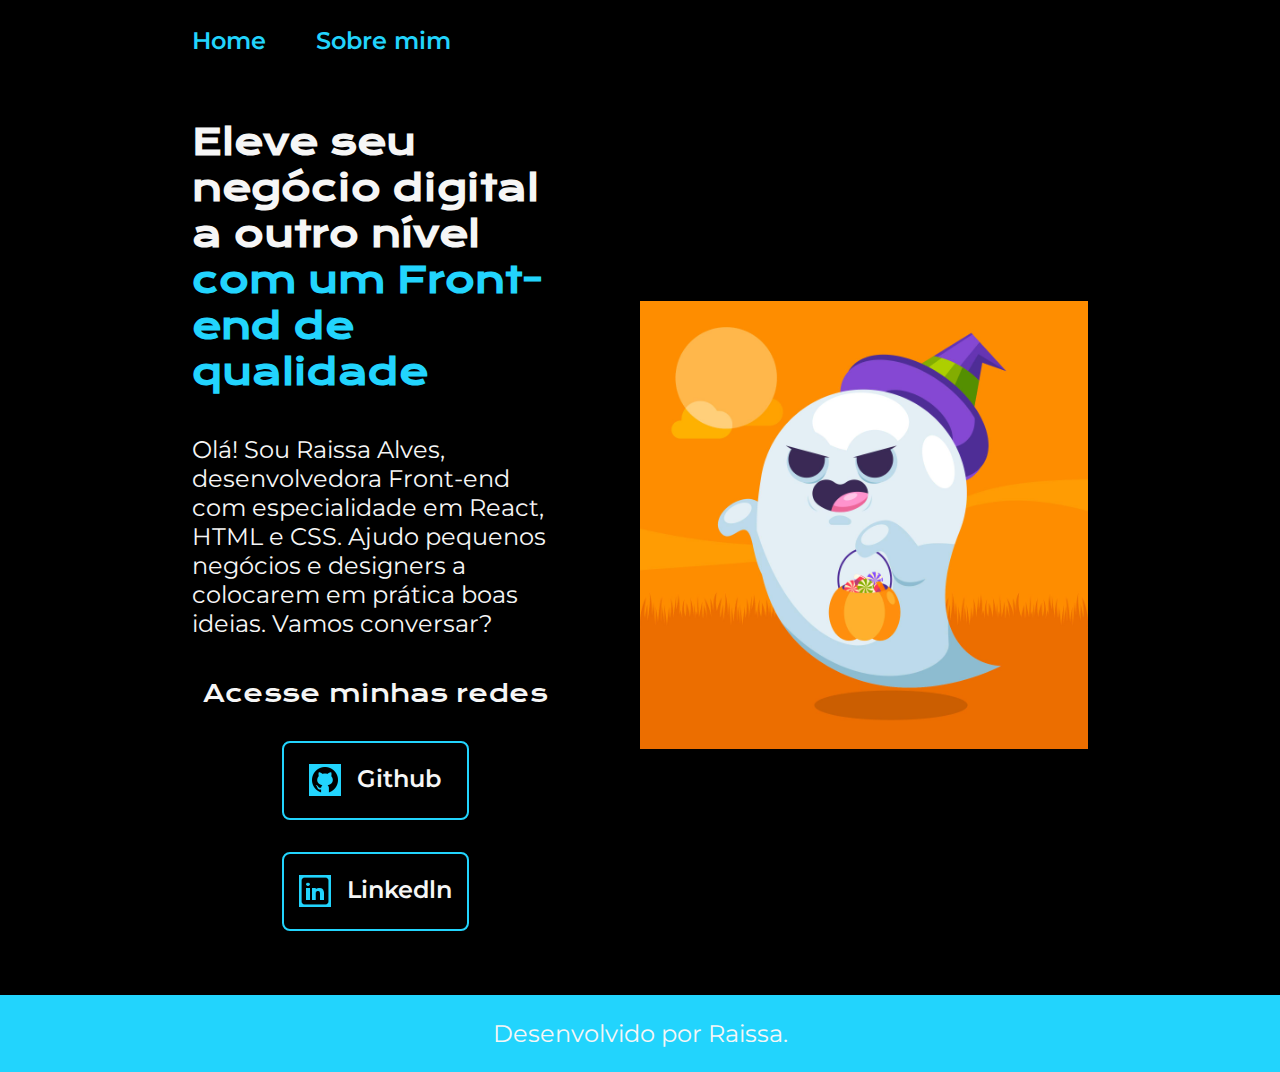
<file: index.html>
<!DOCTYPE html>
<html lang="pt-br">

<head>
  <meta charset="UTF-8" />
  <meta name="viewport" content="width=device-width, initial-scale=1.0" />
  <title>Portfolio</title>
  <link rel="stylesheet" href="styles/style.css" />
</head>

<body>
  <header class="header">
    <nav class="header__menu">
      <a class="header__menu__link" href="index.html">Home</a>
      <a class="header__menu__link" href="about.html">Sobre mim</a>
    </nav>
  </header>
  <main class="apresentacao">
    <section class="apresentacao__conteudo">
      <h1 class="apresentacao__conteudo__titulo">
        Eleve seu negócio digital a outro nível
        <strong class="titulo-destaque">com um Front-end de qualidade</strong>
      </h1>
      <p class="apresentacao__conteudo__paragrafo">
        Olá! Sou Raissa Alves, desenvolvedora Front-end com especialidade em
        React, HTML e CSS. Ajudo pequenos negócios e designers a colocarem em
        prática boas ideias. Vamos conversar?
      </p>
      <div class="apresentacao__links">
        <h2 class="apresentacao__links__subtitulo">Acesse minhas redes</h2>
        <a class="apresentacao__links_button" href="https://github.com/railssa1">
          <img class="apresentacao__links_button__icons" src="assets/icon-github.png" alt="Icon Github" />
          Github
        </a>
        <a class="apresentacao__links_button" href="https://www.linkedin.com/in/raissa-de-kassia/">
          <img class="apresentacao__links_button__icons" src="assets/icon-linkedin.png" alt="Icon linkedin" />
          Linkedln
        </a>
      </div>
    </section>
    <img class="apresentacao__image" src="assets/profile.jpg" alt="Foto de perfil" />
  </main>
  <footer class="footer">
    <p>Desenvolvido por Raissa.</p>
  </footer>
</body>

</html>
</file>
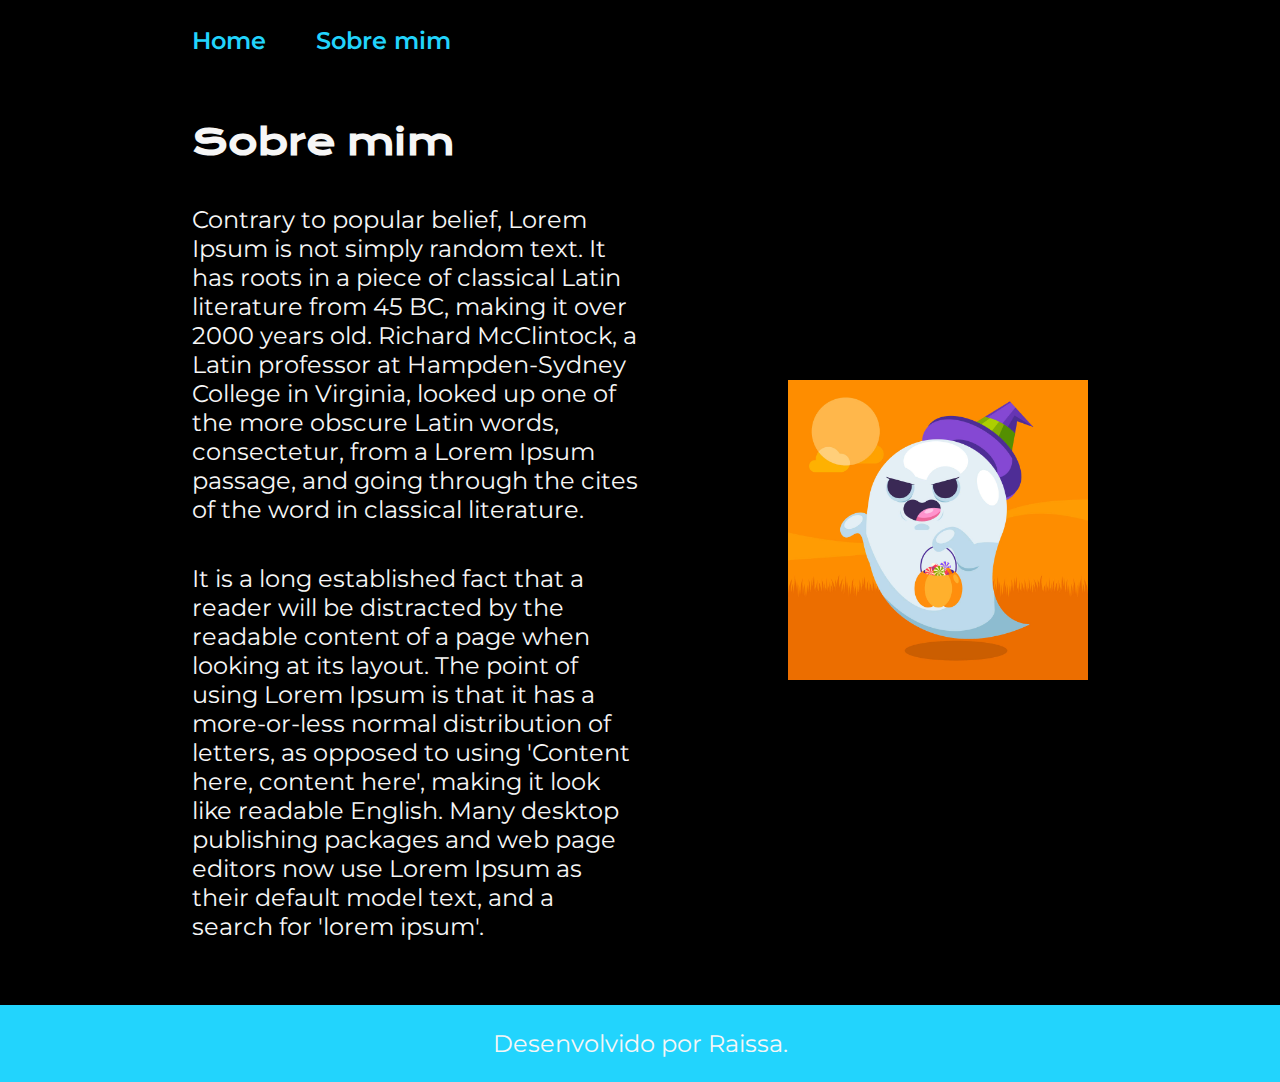
<file: about.html>
<!DOCTYPE html>
<html lang="pt-br">

<head>
    <meta charset="UTF-8" />
    <meta name="viewport" content="width=device-width, initial-scale=1.0" />
    <link rel="stylesheet" href="styles/style.css" />
    <title>Sobre mim</title>
</head>

<body>
    <header class="header">
        <nav class="header__menu">
            <a class="header__menu__link" href="index.html">Home</a>
            <a class="header__menu__link" href="about.html">Sobre mim</a>
        </nav>
    </header>
    <main class="apresentacao">
        <section class="apresentacao__conteudo">
            <h1 class="apresentacao__conteudo__titulo">Sobre mim</h1>
            <p class="apresentacao__conteudo__paragrafo">
                Contrary to popular belief, Lorem Ipsum is not simply random text. It
                has roots in a piece of classical Latin literature from 45 BC, making it
                over 2000 years old. Richard McClintock, a Latin professor at
                Hampden-Sydney College in Virginia, looked up one of the more obscure
                Latin words, consectetur, from a Lorem Ipsum passage, and going through
                the cites of the word in classical literature.
            </p>
            <p class="apresentacao__conteudo__paragrafo">
                It is a long established fact that a reader will be distracted by the
                readable content of a page when looking at its layout. The point of
                using Lorem Ipsum is that it has a more-or-less normal distribution of
                letters, as opposed to using 'Content here, content here', making it
                look like readable English. Many desktop publishing packages and web
                page editors now use Lorem Ipsum as their default model text, and a
                search for 'lorem ipsum'.
            </p>
        </section>
        <img width="300" src="assets/profile.jpg" alt="Foto de perfil" />
    </main>
    <footer class="footer">
        <p>Desenvolvido por Raissa.</p>
    </footer>
</body>

</html>
</file>
<file: styles/style.css>
@import url("https://fonts.googleapis.com/css2?family=Krona+One&family=Montserrat&display=swap");

:root {
  --cor-primaria: #000000;
  --cor-secundaria: #F6F6F6;
  --cor-terciaria: #22D4FD;
  --cor-hover: #272727;
  --font-primaria: "Krona One", sans-serif;
  --font-secundaria: "Montserrat", sans-serif;

}

* {
  margin: 0;
  padding: 0;
  text-decoration: none;
}

body {
  box-sizing: border-box;
  background-color: var(--cor-primaria);
  color: var(--cor-secundaria);
}

.header {
  padding: 2% 0% 0% 15%;
}

.header__menu {
  display: flex;
  gap: 50px;
}


.header__menu__link {
  font-family: var(--font-secundaria);
  font-size: 1.5rem;
  font-weight: 600;
  color: var(--cor-terciaria);
}

.titulo-destaque {
  color: var(--cor-terciaria);
}

.apresentacao {
  padding: 5% 15%;
  display: flex;
  align-items: center;
  justify-content: space-between;
  gap: 82px;
}

.apresentacao__conteudo {
  width: 50%;
  display: flex;
  flex-direction: column;
  gap: 40px;
}

.apresentacao__conteudo__titulo {
  font-size: 2.25rem;
  font-family: var(--font-primaria);
}

.apresentacao__conteudo__paragrafo {
  font-size: 1.5rem;
  font-family: var(--font-secundaria);
}

.apresentacao__links {
  display: flex;
  flex-direction: column;
  justify-content: space-between;
  align-items: center;
  gap: 32px;
}

.apresentacao__links__subtitulo {
  font-family: var(--font-primaria);
  font-weight: 400;
  font-size: 1.5rem;
}

.apresentacao__links_button {
  display: flex;
  justify-content: center;
  gap: 16px;
  border: 2px solid var(--cor-terciaria);
  width: 50%;
  text-align: center;
  border-radius: 8px;
  font-size: 1.5rem;
  font-weight: 600;
  padding: 21.5px 0;
  text-decoration: none;
  color: var(--cor-secundaria);
  font-family: var(--font-secundaria);
}

.apresentacao__links_button:hover {
  background-color: var(--cor-hover);
}

.apresentacao__links_button__icons {
  background-color: var(--cor-terciaria);
  width: 32px;
}

.footer {
  padding: 24px;
  font-size: 1.5rem;
  font-family: var(--font-secundaria);
  background-color: var(--cor-terciaria);
  color: var(--cor-secundaria);
  text-align: center;
}

.apresentacao {
  background-color: #000000;
  font-size: large;
}

.apresentacao__image {
  width: 50%;
}

@media (max-width: 1200px) {
  .header {
    padding: 10%;  
  }

  .header__menu {
    justify-content: center;
  }

  .apresentacao {
    flex-direction: column-reverse;
    padding: 5%;
  }

  .apresentacao__conteudo {
    width: auto;
  }
}
</file>
